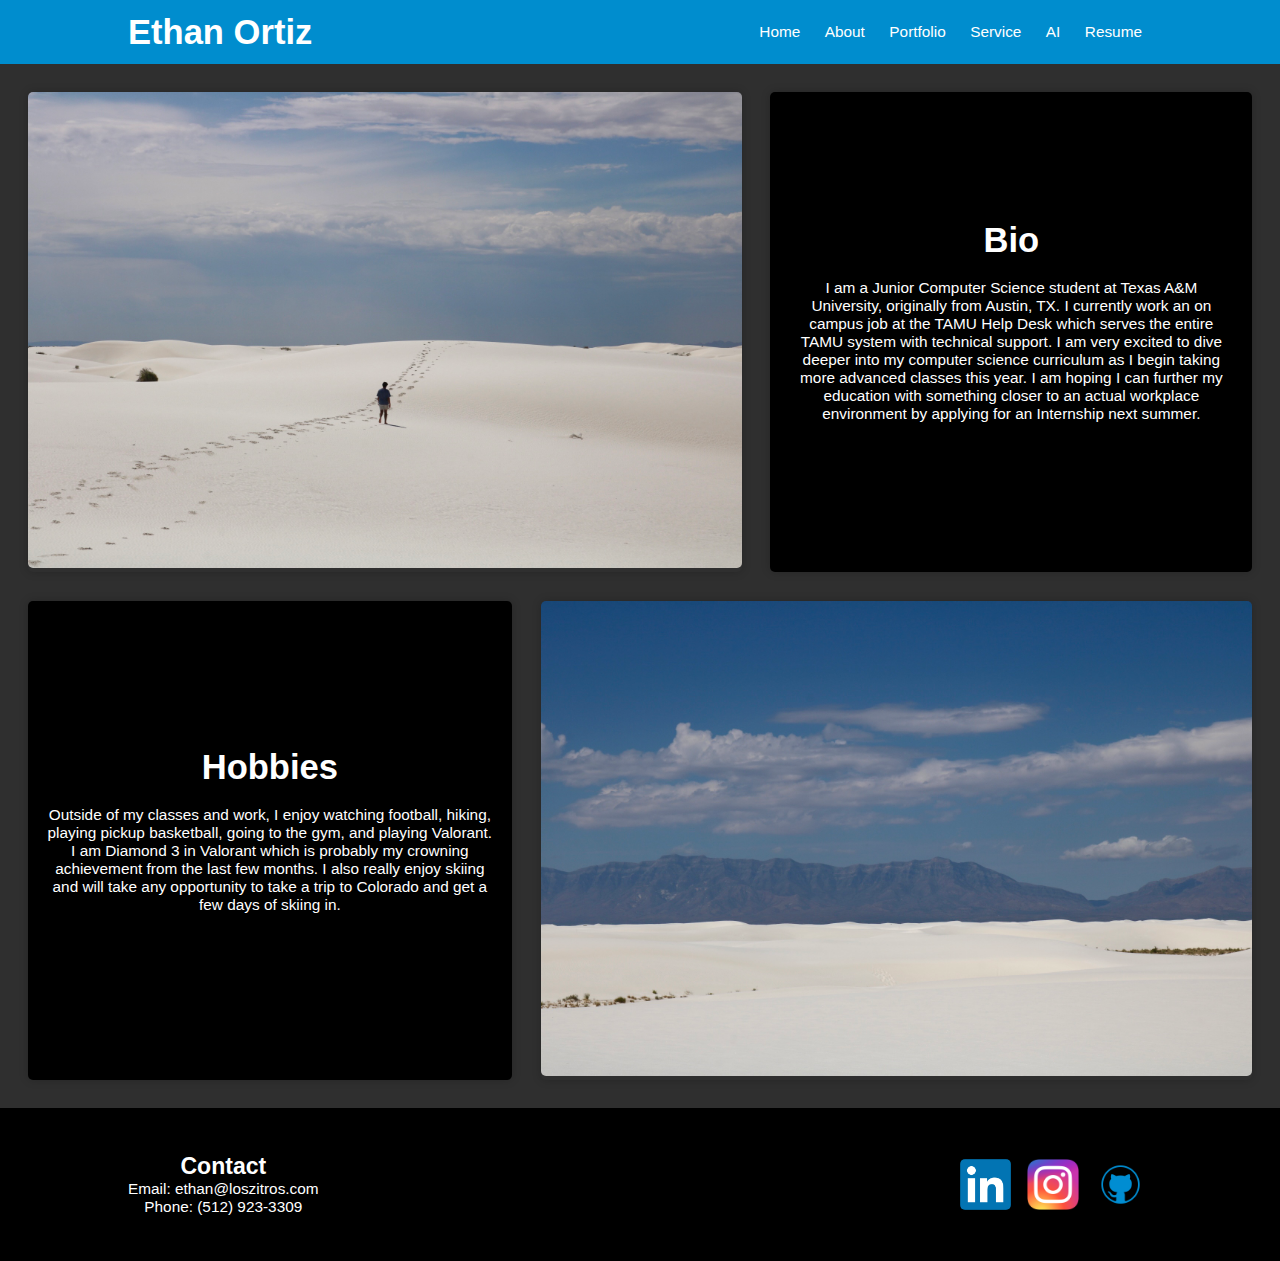
<file: index.html>
<!DOCTYPE html>
<html>
<head>
<title>Ethan Ortiz</title>
<link rel="stylesheet" type="text/css" href="style.css"></link>
</head>

<div class ="bg-blue bar text-white fixed_top" style = "height: 5vw">
    <h1>Ethan Ortiz</h1>
    <ul>
        <li class = "bar_item_li">
            <p><a class = "bar_item text-white" href="index.html">Home</a></p>
        </li >
        <li class = "bar_item_li">
            <p><a class = "bar_item text-white" href="about.html">About</a></p>
        </li >
        <li class = "bar_item_li">
            <p><a class = "bar_item text-white" href="portfolio.html">Portfolio</a></p>
        </li>
        <li class = "bar_item_li">
            <p><a class = "bar_item text-white" href="service.html">Service</a></p>
        </li>
        <li class = "bar_item_li">
            <p><a class = "bar_item text-white" href="ai.html">AI</a></p>
        </li>
        <li class = "bar_item_li">
            <p><a class = "bar_item text-white" href="ethan-ortiz-resume.pdf">Resume</a></p>
        </li>
    </ul>
</div>

<body class = "bg-grey text-white center">
    <table style = "padding: 2%;">
        <tr>
            <td style="width: 60vw;">
                <img src="pictures/dune_4.JPG" alt="Portrait" width="100%" height="auto">
            </td>
            <td style="width: 2%;" class = "no_box-shadow">

            </td>
            <td class="bg-black text-white" style="width: 40vw;">
                <h1>
                    Bio
                </h1>
                <p style = "padding: 4%;">
                    I am a Junior Computer Science student at Texas A&M University, originally from Austin, TX. I currently work an on campus job at the TAMU Help Desk which serves the entire TAMU system with technical support. I am very excited to dive deeper into my computer science curriculum as I begin taking more advanced classes this year. I am hoping I can further my education with something closer to an actual workplace environment by applying for an Internship next summer.
                </p>
            </td>
        </tr>
    </table>
    <table style = "padding: 2%; padding-top: 0;">
        <tr style="margin-top: 3%;">
            <td class="bg-black text-white" style="width: 40vw;">
                <h1>
                    Hobbies
                </h1>
                <p style ="padding: 4%;">
                    Outside of my classes and work, I enjoy watching football, hiking, playing pickup basketball, going to the gym, and playing Valorant. I am Diamond 3 in Valorant which is probably my crowning achievement from the last few months. I also really enjoy skiing and will take any opportunity to take a trip to Colorado and get a few days of skiing in.
                </p>
            </td>
            <td style="width: 2%;" class = "no_box-shadow">

            </td>
            <td style="width: 60vw;">
                <img src="pictures/dune_landscape.JPG" alt="Portrait" width="100%" height="auto">
            </td>
        </tr>
    </table>
</body>

<div class ="bg-black bar center" style = "height: 12vw; ">
    <div> 
        <h4>Contact</h4>
        <p>Email: <a class="bar_item text-white" onclick="copyEmailToClipboard()">ethan@loszitros.com</a></p>
        <p>Phone: <a class="bar_item text-white" onclick="copyPhoneToClipboard()">(512) 923-3309</a></p>
    </div>
    <div> 
        <p>
            <a href="https://www.linkedin.com/in/ethan-ortiz-0b3aa5249" title="ethan-ortiz-0b3aa5249">
            <img src="pictures/linkedin_logo.png" alt="LinkedIn Logo" class = "logo"></a>
            <a href="https://www.instagram.com/e.as.in.edward/" title="e.as.in.edward">
            <img src="pictures/instagram_logo.png" alt="Instagram Logo" class = "logo"></a>
            <a href="https://github.com/ethanortiz25?tab=repositories" title="ethanortiz25">
            <img src="pictures/github_logo.png" alt="Github Logo" class = "logo"></a>
        </p>
    </div>
</div>

<script>
    function copyEmailToClipboard() {
        const emailText = "ethan@loszitros.com";
        const tempElement = document.createElement('textarea');
        tempElement.value = emailText;
        document.body.appendChild(tempElement);
        tempElement.select();
        document.execCommand('copy');
        document.body.removeChild(tempElement);
        
        showToast("Copied to clipboard!");
    }
    function copyPhoneToClipboard() {
        const emailText = "5129233309";
        const tempElement = document.createElement('textarea');
        tempElement.value = emailText;
        document.body.appendChild(tempElement);
        tempElement.select();
        document.execCommand('copy');
        document.body.removeChild(tempElement);
        
        showToast("Copied to clipboard!");
    }

    function showToast(message) {
        const toastElement = document.createElement("div");
        toastElement.innerText = message;
        toastElement.style.backgroundColor = "#252525";
        toastElement.style.color = "#fff";
        toastElement.style.padding = "10px";
        toastElement.style.position = "fixed";
        toastElement.style.bottom = "30px";
        toastElement.style.left = "50%";
        toastElement.style.transform = "translateX(-50%)";
        toastElement.style.borderRadius = "5px";
        toastElement.style.zIndex = "999";
        toastElement.style.fontFamily = "Verdana";
        document.body.appendChild(toastElement);

        setTimeout(function () {
            document.body.removeChild(toastElement);
        }, 3000); 
    }
</script>
</html>
</file>
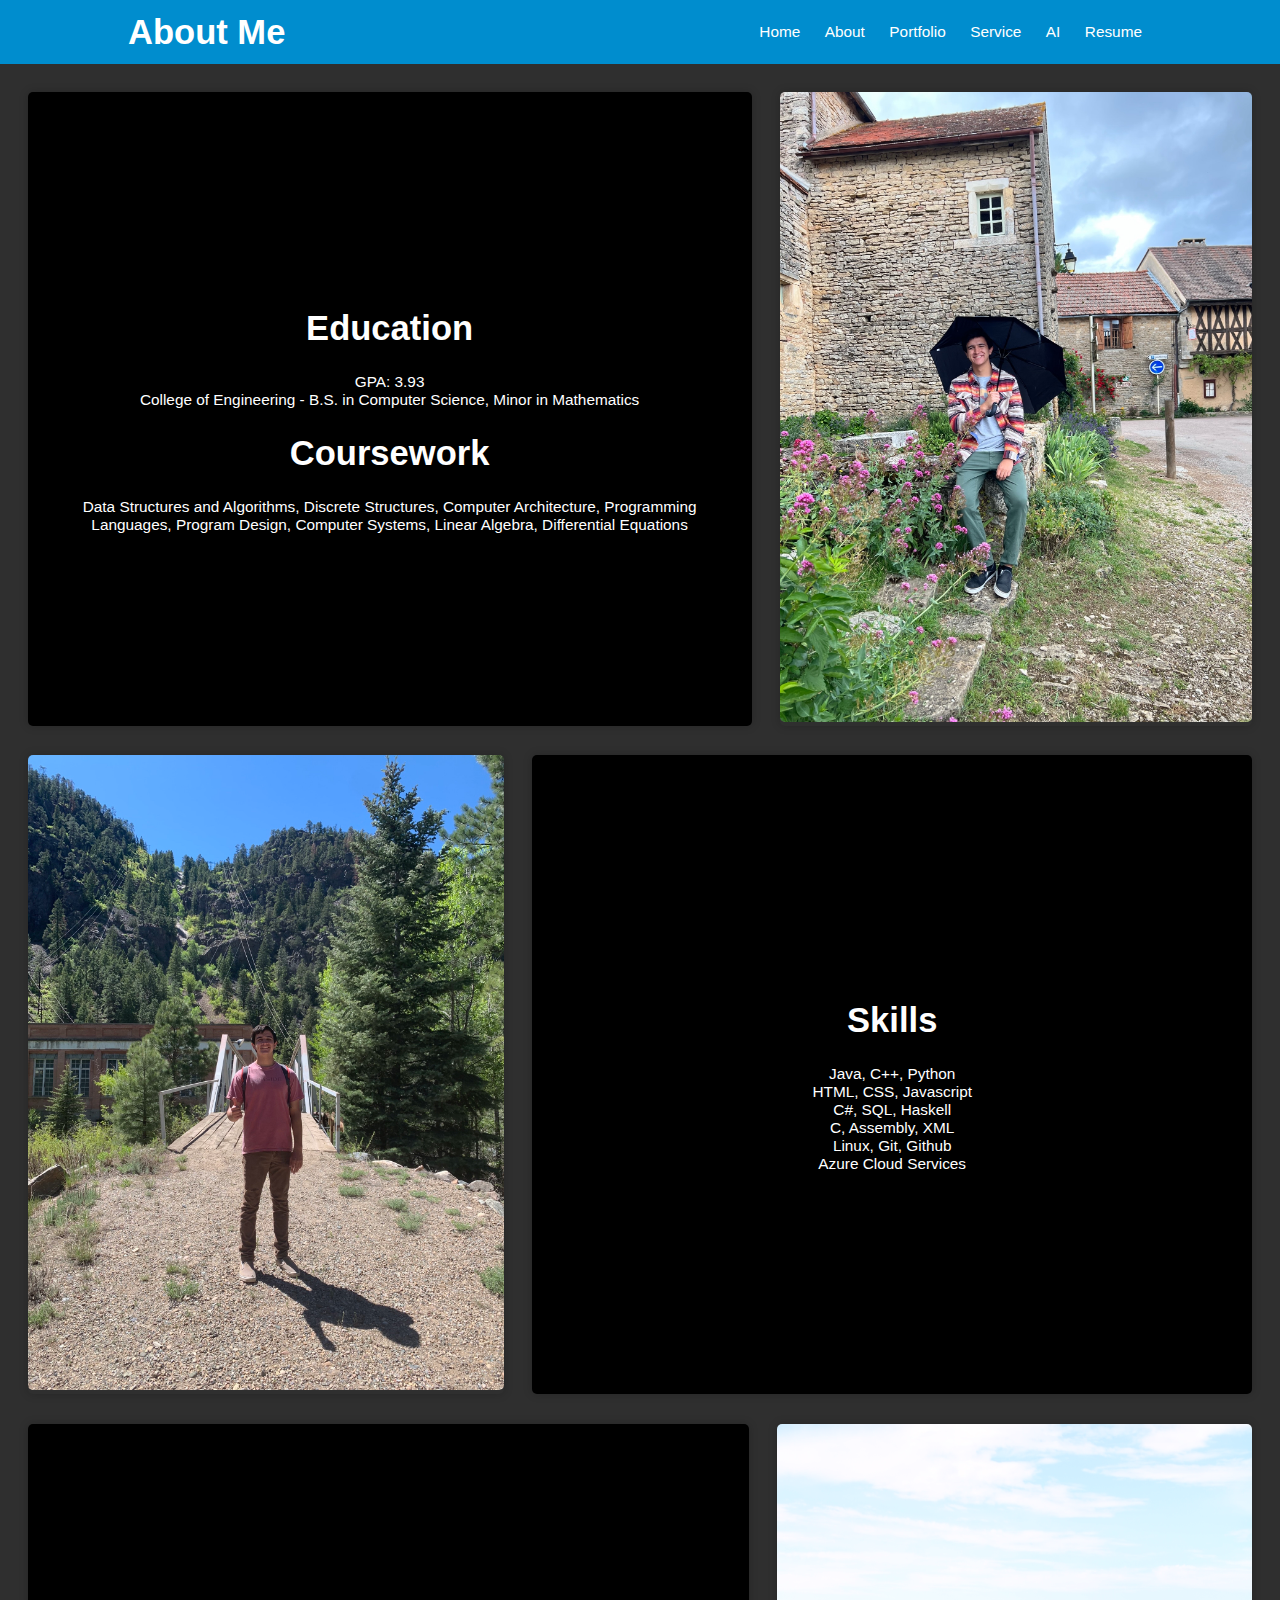
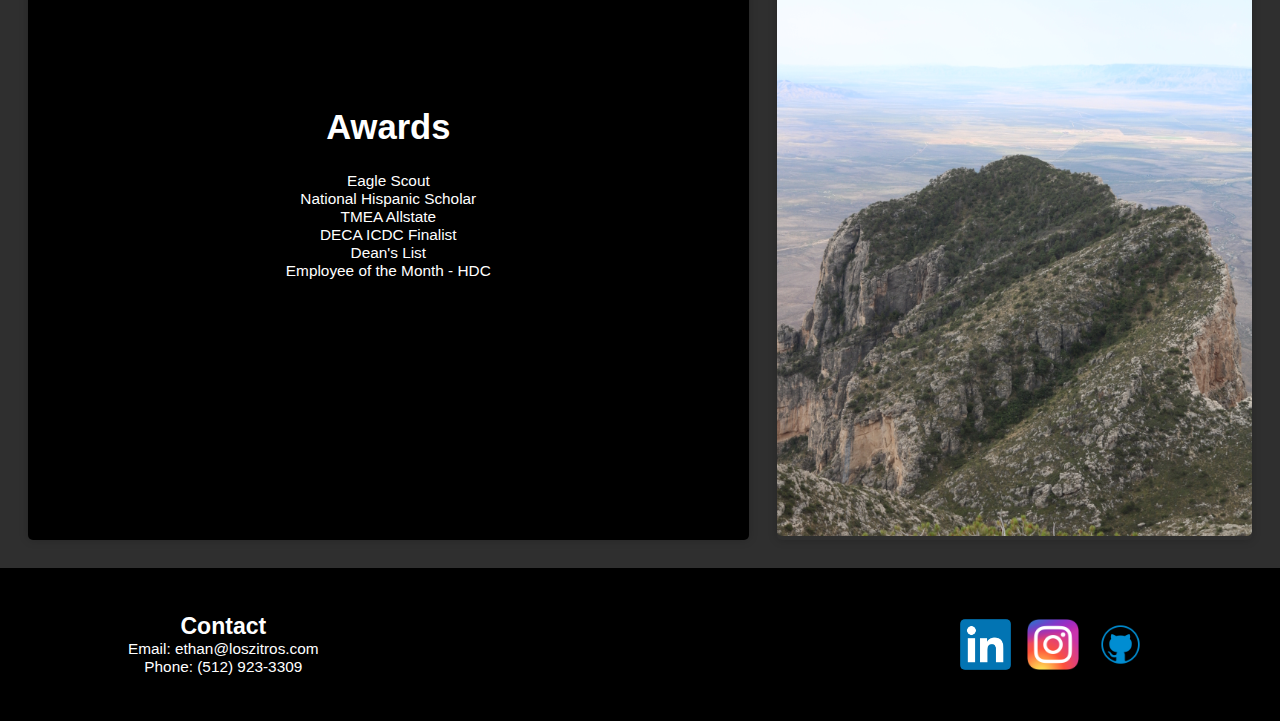
<file: about.html>
<!DOCTYPE html>
<html>
<head>
<title>Ethan Ortiz</title>
<link rel="stylesheet" type="text/css" href="style.css"></link>
</head>

<div class ="bg-blue bar text-white fixed_top" style = "height: 5vw">
    <h1>About Me</h1>
    <ul>
        <li class = "bar_item_li">
            <p><a class = "bar_item text-white" href="index.html">Home</a></p>
        </li >
        <li class = "bar_item_li">
            <p><a class = "bar_item text-white" href="about.html">About</a></p>
        </li >
        <li class = "bar_item_li">
            <p><a class = "bar_item text-white" href="portfolio.html">Portfolio</a></p>
        </li>
        <li class = "bar_item_li">
            <p><a class = "bar_item text-white" href="service.html">Service</a></p>
        </li>
        <li class = "bar_item_li">
            <p><a class = "bar_item text-white" href="ai.html">AI</a></p>
        </li>
        <li class = "bar_item_li">
            <p><a class = "bar_item text-white" href="ethan-ortiz-resume.pdf">Resume</a></p>
        </li>
    </ul>
</div>

<body class = "bg-grey text-white center">
    
    <table style = "padding: 2%;">
        <tr style="margin-top: 3%;">
            <td class="bg-black text-white" style="padding: 4%; width: 60vw;">
                
                <h1 style = "padding: 4%;">
                    Education
                </h1>
                <p>
                    GPA: 3.93
                </p>
                <p >
                    College of Engineering - B.S.  in  Computer Science, Minor in Mathematics 
                </p>
                <h1 style = "padding: 4%;">Coursework</h1>
                <p>
                    Data Structures and Algorithms, Discrete Structures, Computer Architecture, Programming Languages, Program Design, Computer Systems, Linear Algebra, Differential Equations
                </p>
            </td>
            <td style="width: 2%;" class = "no_box-shadow">

            </td>
            <td style="width: 40vw;">
                <img src="pictures/ethan-france.png" alt="Portrait" width="100%" height="auto">
            </td>
        </tr>
    </table>
    <table style = "padding: 2%; ; padding-top: 0;">
        <tr>
            <td style="width: 40vw;">
                <img src="pictures/ethan-hiking.png" alt="Portrait" width="100%" height="auto">
            </td>
            <td style="width: 2%;" class = "no_box-shadow">

            </td>
            <td class="bg-black text-white" style = "padding: 4%; width: 60vw;">
                
                <h1 style = "padding: 4%;">Skills</h1>
                <ul>
                    <li class = "text-white">
                        <p>Java, C++, Python</p>
                    </li>
                    <li>
                        <p>HTML, CSS, Javascript</p>
                    </li>
                    <li>
                        <p>C#, SQL, Haskell</p>
                    </li>
                    <li>
                        <p>C, Assembly, XML</p>
                    </li>
                    <li>
                        <p>Linux, Git, Github</p>
                    </li>
                    <li>
                        <p>Azure Cloud Services</p>
                    </li>
                    <p></p>
                </ul>
            </td>
        </tr>
    </table>
    <table style = "padding: 2%; padding-top: 0;">
        <tr style="margin-top: 3%;">
            <td class="bg-black text-white" style="padding: 4%; width: 60vw;">
                
                <h1 style = "padding: 4%;">Awards</h1>
                <ul>
                    <li><p>
                        Eagle Scout
                    </p></li>
                    <li><p>
                        National Hispanic Scholar
                    </p></li>
                    <li><p>
                        TMEA Allstate
                    </p></li>
                    <li><p>
                        DECA ICDC Finalist
                    </p></li>
                    <li><p>
                        Dean&#x27s List
                    </p></li>
                    <li><p>
                        Employee of the Month - HDC
                    </p></li>
                </ul>
            </td>
            <td style="width: 2%;" class = "no_box-shadow">

            </td>
            <td style="width: 40vw;">
                <img src="pictures/mountain.JPG" alt="Portrait" width="100%" height="auto">
            </td>
        </tr>
    </table>
</body>

<div class ="bg-black bar center" style = "height: 12vw; ">
    <div> 
        <h4>Contact</h4>
        <p>Email: <a class="bar_item text-white" onclick="copyEmailToClipboard()">ethan@loszitros.com</a></p>
        <p>Phone: <a class="bar_item text-white" onclick="copyPhoneToClipboard()">(512) 923-3309</a></p>
    </div>
    <div> 
        <p>
            <a href="https://www.linkedin.com/in/ethan-ortiz-0b3aa5249" title="ethan-ortiz-0b3aa5249">
            <img src="pictures/linkedin_logo.png" alt="LinkedIn Logo" class = "logo"></a>
            <a href="https://www.instagram.com/e.as.in.edward/" title="e.as.in.edward">
            <img src="pictures/instagram_logo.png" alt="Instagram Logo" class = "logo"></a>
            <a href="https://github.com/ethanortiz25?tab=repositories" title="ethanortiz25">
            <img src="pictures/github_logo.png" alt="Github Logo" class = "logo"></a>
        </p>
    </div>
</div>

<script>
    function copyEmailToClipboard() {
        const emailText = "ethan@loszitros.com";
        const tempElement = document.createElement('textarea');
        tempElement.value = emailText;
        document.body.appendChild(tempElement);
        tempElement.select();
        document.execCommand('copy');
        document.body.removeChild(tempElement);
        
        showToast("Copied to clipboard!");
    }
    function copyPhoneToClipboard() {
        const emailText = "5129233309";
        const tempElement = document.createElement('textarea');
        tempElement.value = emailText;
        document.body.appendChild(tempElement);
        tempElement.select();
        document.execCommand('copy');
        document.body.removeChild(tempElement);
        
        showToast("Copied to clipboard!");
    }

    function showToast(message) {
        const toastElement = document.createElement("div");
        toastElement.innerText = message;
        toastElement.style.backgroundColor = "#252525";
        toastElement.style.color = "#fff";
        toastElement.style.padding = "10px";
        toastElement.style.position = "fixed";
        toastElement.style.bottom = "30px";
        toastElement.style.left = "50%";
        toastElement.style.transform = "translateX(-50%)";
        toastElement.style.borderRadius = "5px";
        toastElement.style.zIndex = "999";
        toastElement.style.fontFamily = "Verdana";
        document.body.appendChild(toastElement);

        setTimeout(function () {
            document.body.removeChild(toastElement);
        }, 3000); 
    }
</script>
</html>
</file>
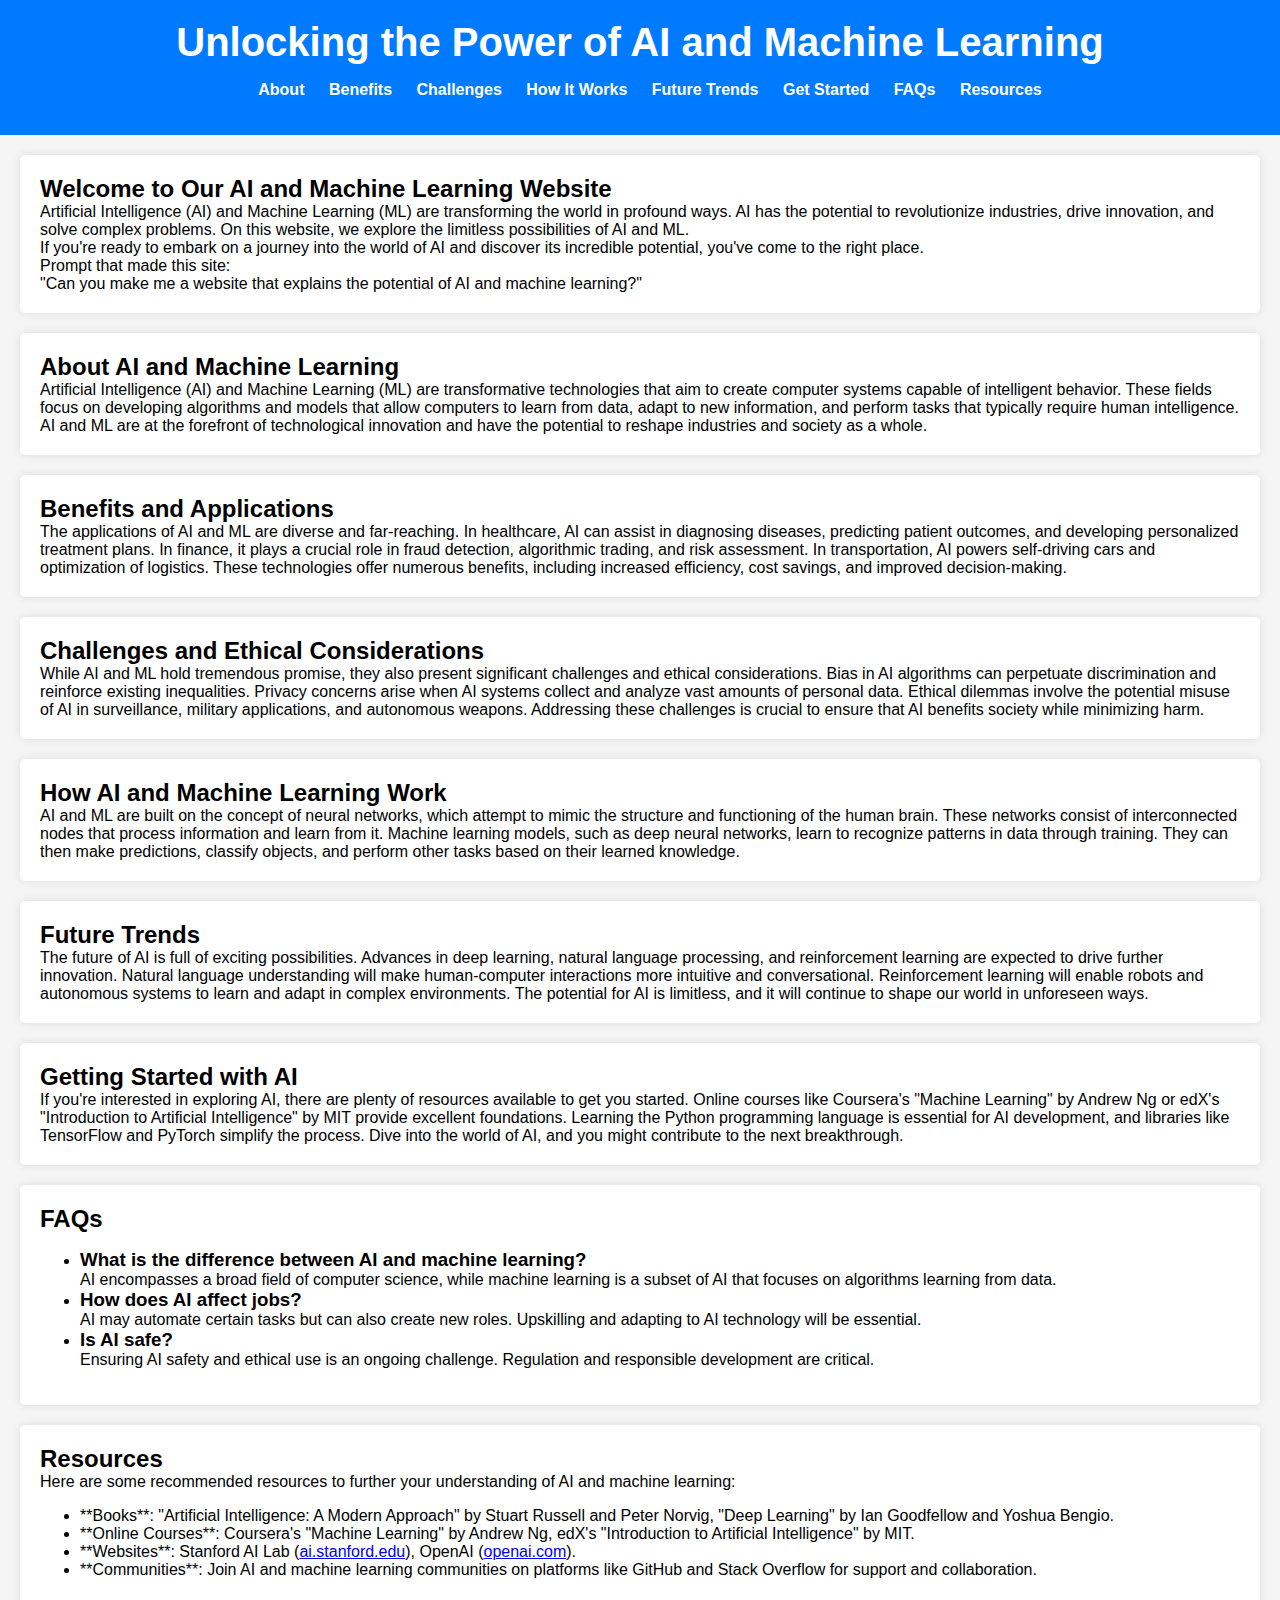
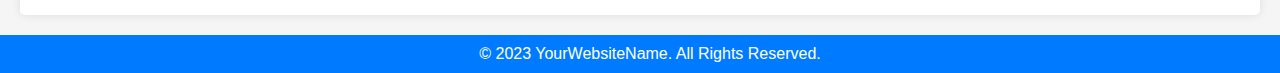
<file: ai.html>
<!DOCTYPE html>
<html lang="en">
<head>
    <meta charset="UTF-8">
    <meta name="viewport" content="width=device-width, initial-scale=1.0">
    <title>Unlocking the Power of AI and Machine Learning</title>
    <link rel="stylesheet" href="ai_style.css">
</head>
<body>
    <header>
        <h1>Unlocking the Power of AI and Machine Learning</h1>
        <nav>
            <ul>
                <li><a href="#about">About</a></li>
                <li><a href="#benefits">Benefits</a></li>
                <li><a href="#challenges">Challenges</a></li>
                <li><a href="#how-it-works">How It Works</a></li>
                <li><a href="#future-trends">Future Trends</a></li>
                <li><a href="#get-started">Get Started</a></li>
                <li><a href="#faqs">FAQs</a></li>
                <li><a href="#resources">Resources</a></li>
            </ul>
        </nav>
    </header>

    <section id="intro">
        <h2>Welcome to Our AI and Machine Learning Website</h2>
        <p>Artificial Intelligence (AI) and Machine Learning (ML) are transforming the world in profound ways. AI has the potential to revolutionize industries, drive innovation, and solve complex problems. On this website, we explore the limitless possibilities of AI and ML.</p>
        <p>If you're ready to embark on a journey into the world of AI and discover its incredible potential, you've come to the right place.</p>
        
        <div id="prompt">
            <p>Prompt that made this site:</p>
            <p>"Can you make me a website that explains the potential of AI and machine learning?"</p>
        </div>
    </section>

    <section id="about">
        <h2>About AI and Machine Learning</h2>
        <p>Artificial Intelligence (AI) and Machine Learning (ML) are transformative technologies that aim to create computer systems capable of intelligent behavior. These fields focus on developing algorithms and models that allow computers to learn from data, adapt to new information, and perform tasks that typically require human intelligence. AI and ML are at the forefront of technological innovation and have the potential to reshape industries and society as a whole.</p>
    </section>

    <section id="benefits">
        <h2>Benefits and Applications</h2>
        <p>The applications of AI and ML are diverse and far-reaching. In healthcare, AI can assist in diagnosing diseases, predicting patient outcomes, and developing personalized treatment plans. In finance, it plays a crucial role in fraud detection, algorithmic trading, and risk assessment. In transportation, AI powers self-driving cars and optimization of logistics. These technologies offer numerous benefits, including increased efficiency, cost savings, and improved decision-making.</p>
    </section>

    <section id="challenges">
        <h2>Challenges and Ethical Considerations</h2>
        <p>While AI and ML hold tremendous promise, they also present significant challenges and ethical considerations. Bias in AI algorithms can perpetuate discrimination and reinforce existing inequalities. Privacy concerns arise when AI systems collect and analyze vast amounts of personal data. Ethical dilemmas involve the potential misuse of AI in surveillance, military applications, and autonomous weapons. Addressing these challenges is crucial to ensure that AI benefits society while minimizing harm.</p>
    </section>

    <section id="how-it-works">
        <h2>How AI and Machine Learning Work</h2>
        <p>AI and ML are built on the concept of neural networks, which attempt to mimic the structure and functioning of the human brain. These networks consist of interconnected nodes that process information and learn from it. Machine learning models, such as deep neural networks, learn to recognize patterns in data through training. They can then make predictions, classify objects, and perform other tasks based on their learned knowledge.</p>
    </section>

    <section id="future-trends">
        <h2>Future Trends</h2>
        <p>The future of AI is full of exciting possibilities. Advances in deep learning, natural language processing, and reinforcement learning are expected to drive further innovation. Natural language understanding will make human-computer interactions more intuitive and conversational. Reinforcement learning will enable robots and autonomous systems to learn and adapt in complex environments. The potential for AI is limitless, and it will continue to shape our world in unforeseen ways.</p>
    </section>

    <section id="get-started">
        <h2>Getting Started with AI</h2>
        <p>If you're interested in exploring AI, there are plenty of resources available to get you started. Online courses like Coursera's "Machine Learning" by Andrew Ng or edX's "Introduction to Artificial Intelligence" by MIT provide excellent foundations. Learning the Python programming language is essential for AI development, and libraries like TensorFlow and PyTorch simplify the process. Dive into the world of AI, and you might contribute to the next breakthrough.</p>
    </section>

    <section id="faqs">
        <h2>FAQs</h2>
        <ul>
            <li>
                <h3>What is the difference between AI and machine learning?</h3>
                <p>AI encompasses a broad field of computer science, while machine learning is a subset of AI that focuses on algorithms learning from data.</p>
            </li>
            <li>
                <h3>How does AI affect jobs?</h3>
                <p>AI may automate certain tasks but can also create new roles. Upskilling and adapting to AI technology will be essential.</p>
            </li>
            <li>
                <h3>Is AI safe?</h3>
                <p>Ensuring AI safety and ethical use is an ongoing challenge. Regulation and responsible development are critical.</p>
            </li>
        </ul>
    </section>

    <section id="resources">
        <h2>Resources</h2>
        <p>Here are some recommended resources to further your understanding of AI and machine learning:</p>
        <ul>
            <li>**Books**: "Artificial Intelligence: A Modern Approach" by Stuart Russell and Peter Norvig, "Deep Learning" by Ian Goodfellow and Yoshua Bengio.</li>
            <li>**Online Courses**: Coursera's "Machine Learning" by Andrew Ng, edX's "Introduction to Artificial Intelligence" by MIT.</li>
            <li>**Websites**: Stanford AI Lab (<a href="http://ai.stanford.edu">ai.stanford.edu</a>), OpenAI (<a href="http://openai.com">openai.com</a>).</li>
            <li>**Communities**: Join AI and machine learning communities on platforms like GitHub and Stack Overflow for support and collaboration.</li>
        </ul>
    </section>

    <footer>
        <p>&copy; 2023 YourWebsiteName. All Rights Reserved.</p>
    </footer>
</body>
</html>
</file>
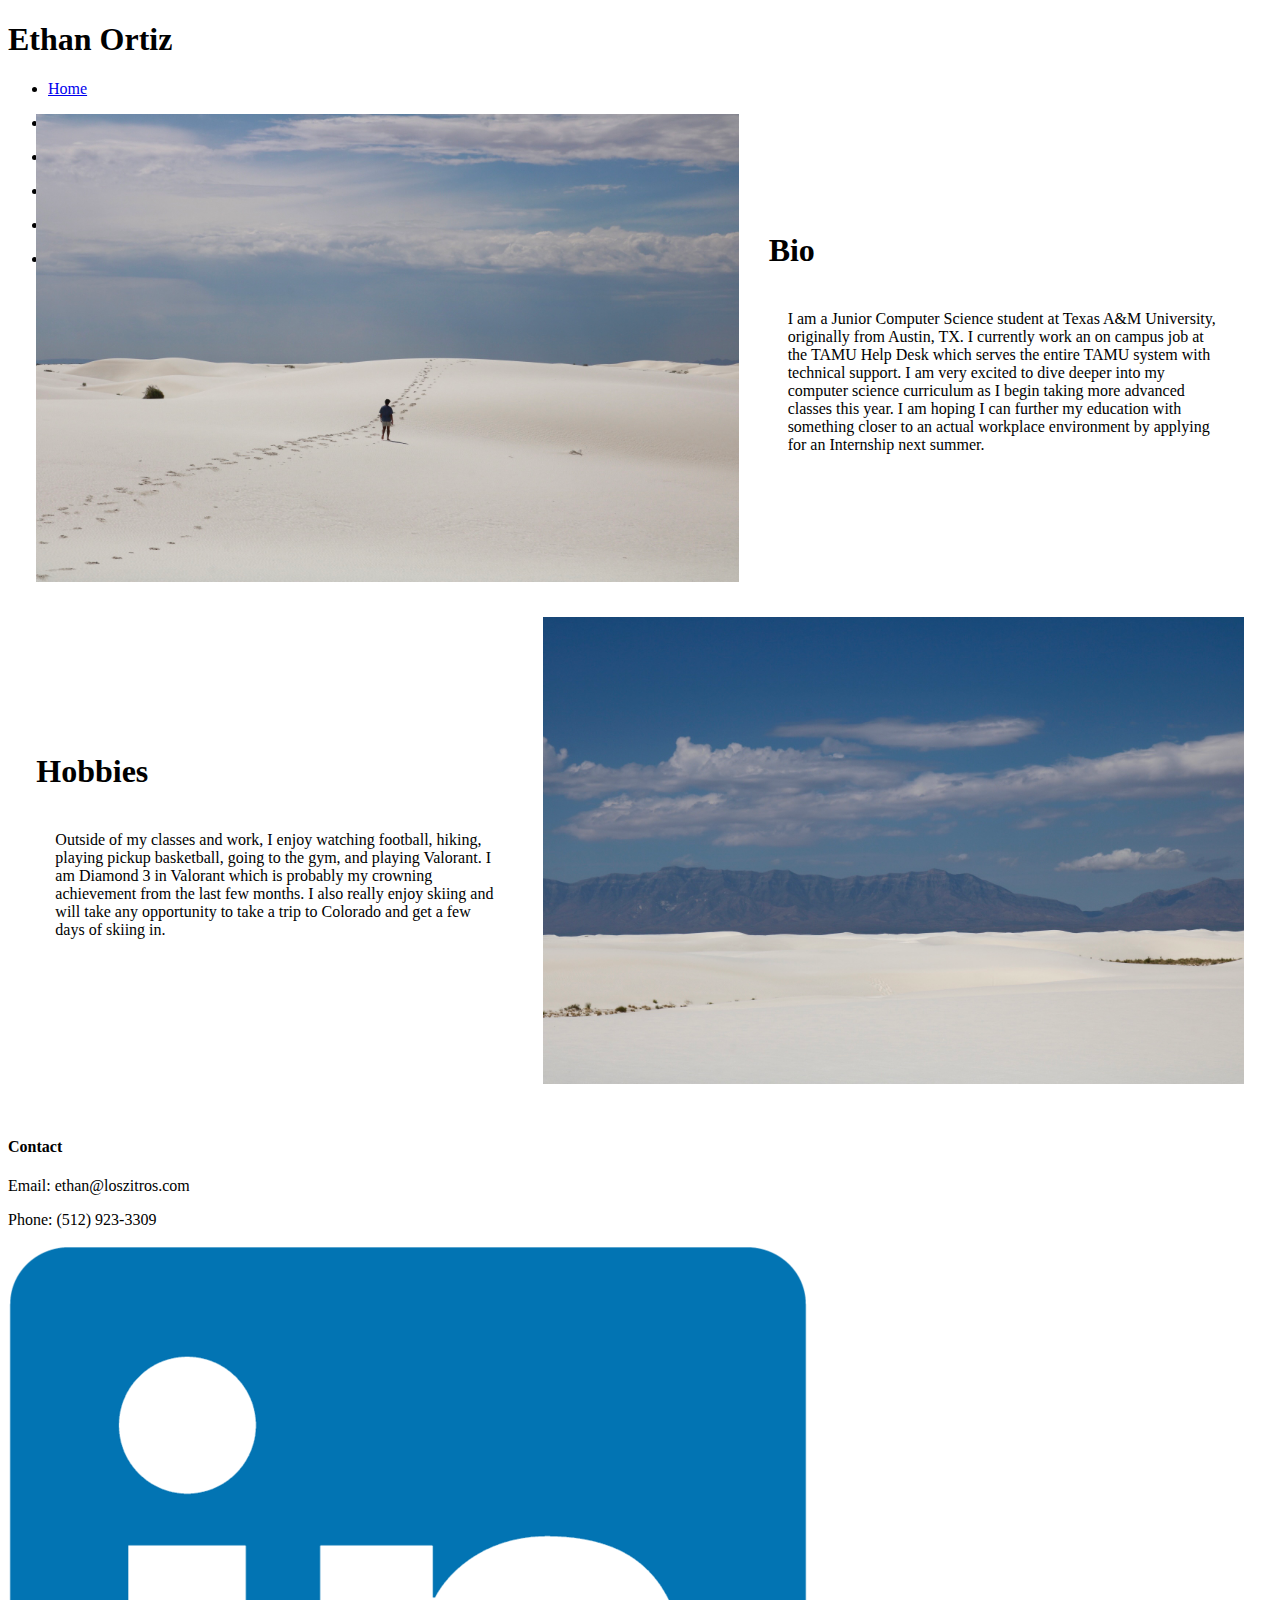
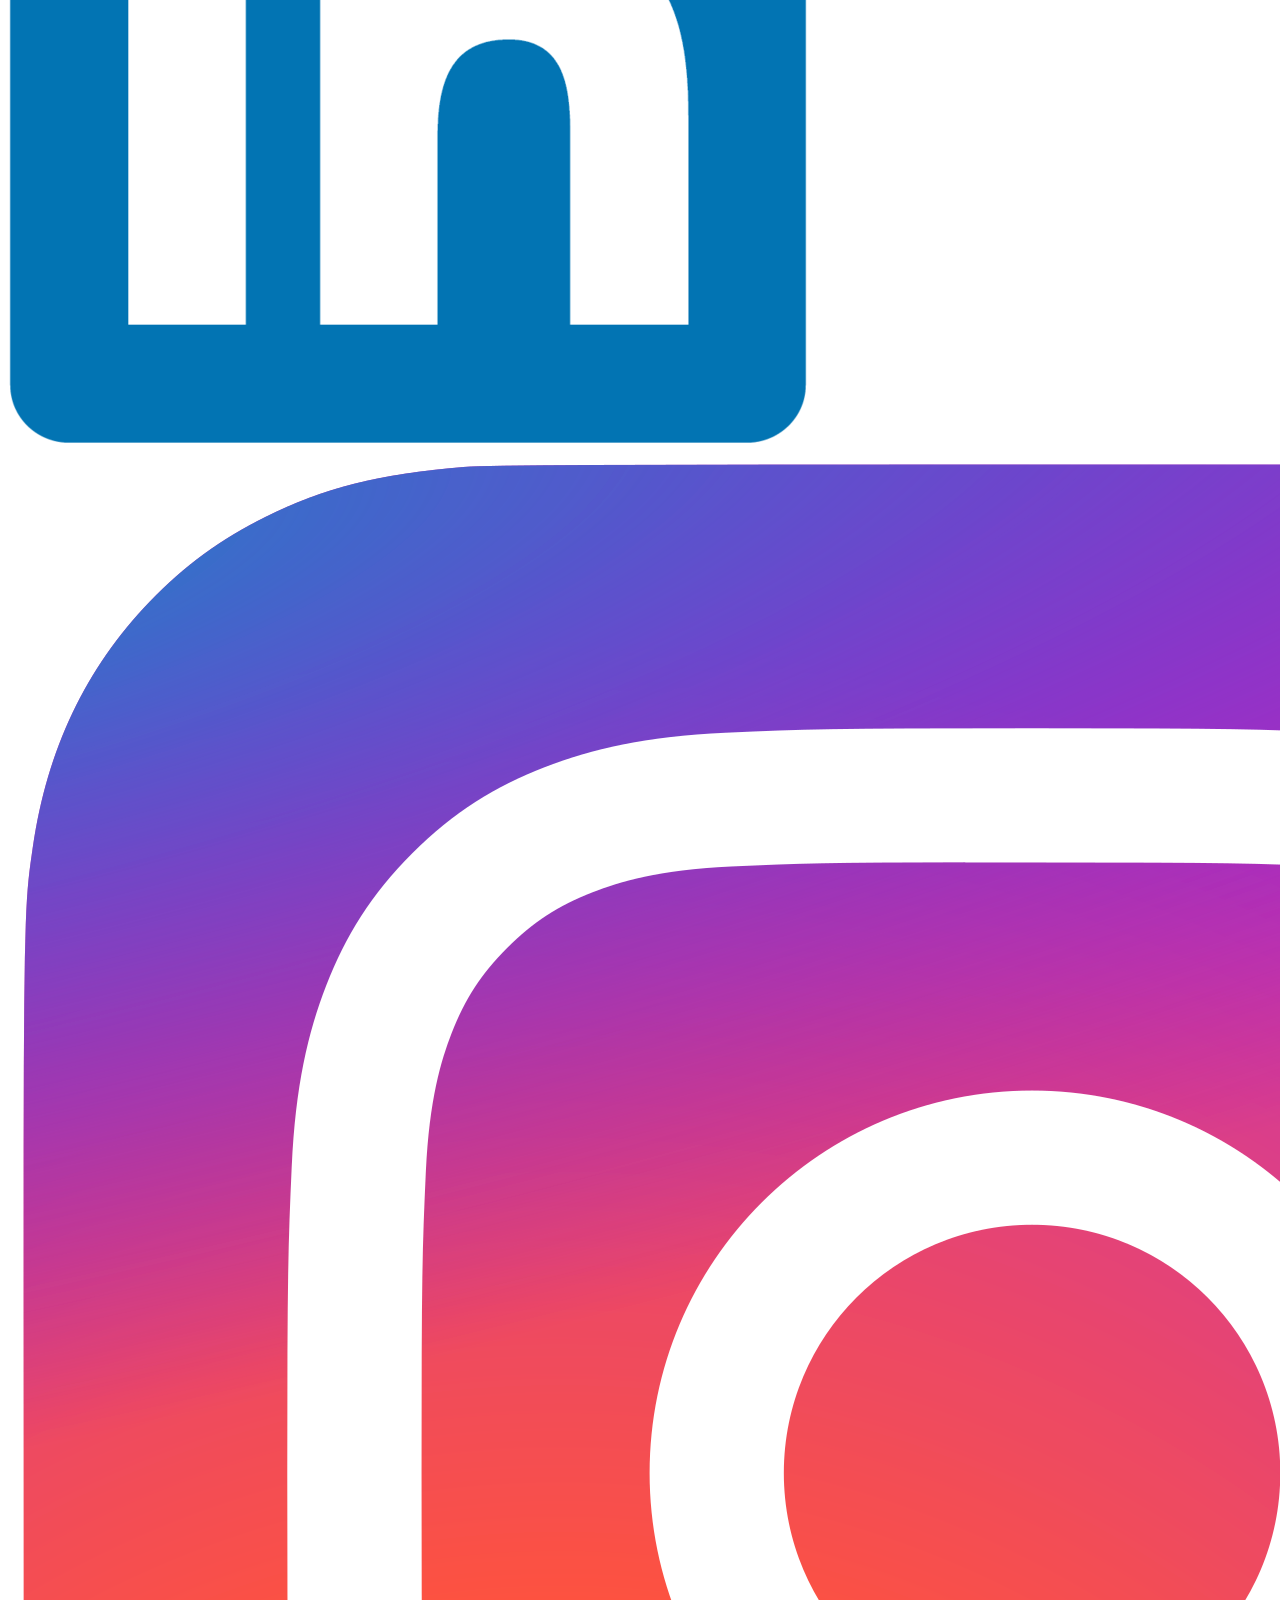
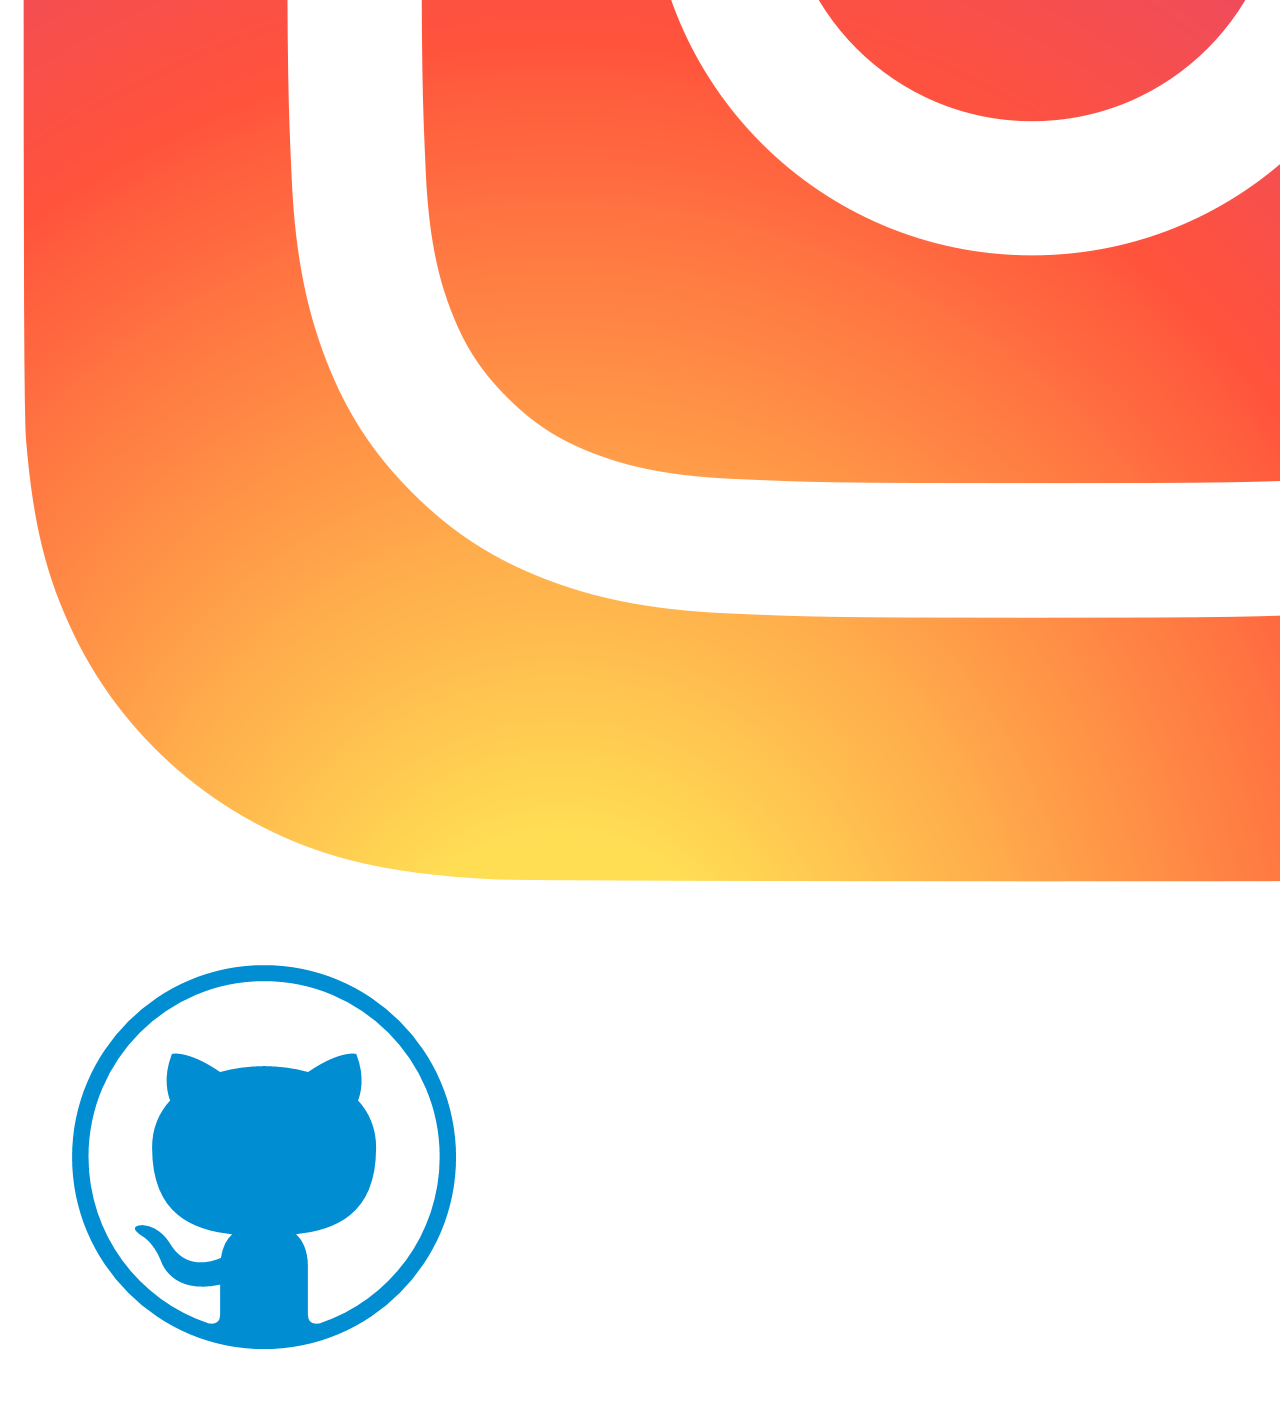
<file: index_nocss.html>
<!DOCTYPE html>
<html>
<head>
<title>Ethan Ortiz</title>
</head>

<div class ="bg-blue bar text-white fixed_top" style = "height: 5vw">
    <h1>Ethan Ortiz</h1>
    <ul>
        <li class = "bar_item_li">
            <p><a class = "bar_item text-white" href="index.html">Home</a></p>
        </li >
        <li class = "bar_item_li">
            <p><a class = "bar_item text-white" href="about.html">About</a></p>
        </li >
        <li class = "bar_item_li">
            <p><a class = "bar_item text-white" href="portfolio.html">Portfolio</a></p>
        </li>
        <li class = "bar_item_li">
            <p><a class = "bar_item text-white" href="service.html">Service</a></p>
        </li>
        <li class = "bar_item_li">
            <p><a class = "bar_item text-white" href="ai.html">AI</a></p>
        </li>
        <li class = "bar_item_li">
            <p><a class = "bar_item text-white" href="ethan-ortiz-resume.pdf">Resume</a></p>
        </li>
    </ul>
</div>

<body class = "bg-grey text-white center">
    <table style = "padding: 2%;">
        <tr>
            <td style="width: 60vw;">
                <img src="pictures/dune_4.JPG" alt="Portrait" width="100%" height="auto">
            </td>
            <td style="width: 2%;" class = "no_box-shadow">

            </td>
            <td class="bg-black text-white" style="width: 40vw;">
                <h1>
                    Bio
                </h1>
                <p style = "padding: 4%;">
                    I am a Junior Computer Science student at Texas A&M University, originally from Austin, TX. I currently work an on campus job at the TAMU Help Desk which serves the entire TAMU system with technical support. I am very excited to dive deeper into my computer science curriculum as I begin taking more advanced classes this year. I am hoping I can further my education with something closer to an actual workplace environment by applying for an Internship next summer.
                </p>
            </td>
        </tr>
    </table>
    <table style = "padding: 2%; padding-top: 0;">
        <tr style="margin-top: 3%;">
            <td class="bg-black text-white" style="width: 40vw;">
                <h1>
                    Hobbies
                </h1>
                <p style ="padding: 4%;">
                    Outside of my classes and work, I enjoy watching football, hiking, playing pickup basketball, going to the gym, and playing Valorant. I am Diamond 3 in Valorant which is probably my crowning achievement from the last few months. I also really enjoy skiing and will take any opportunity to take a trip to Colorado and get a few days of skiing in.
                </p>
            </td>
            <td style="width: 2%;" class = "no_box-shadow">

            </td>
            <td style="width: 60vw;">
                <img src="pictures/dune_landscape.JPG" alt="Portrait" width="100%" height="auto">
            </td>
        </tr>
    </table>
</body>

<div class ="bg-black bar center" style = "height: 12vw; ">
    <div> 
        <h4>Contact</h4>
        <p>Email: <a class="bar_item text-white" onclick="copyEmailToClipboard()">ethan@loszitros.com</a></p>
        <p>Phone: <a class="bar_item text-white" onclick="copyPhoneToClipboard()">(512) 923-3309</a></p>
    </div>
    <div> 
        <p>
            <a href="https://www.linkedin.com/in/ethan-ortiz-0b3aa5249" title="ethan-ortiz-0b3aa5249">
            <img src="pictures/linkedin_logo.png" alt="LinkedIn Logo" class = "logo"></a>
            <a href="https://www.instagram.com/e.as.in.edward/" title="e.as.in.edward">
            <img src="pictures/instagram_logo.png" alt="Instagram Logo" class = "logo"></a>
            <a href="https://github.com/ethanortiz25?tab=repositories" title="ethanortiz25">
            <img src="pictures/github_logo.png" alt="Github Logo" class = "logo"></a>
        </p>
    </div>
</div>

<script>
    function copyEmailToClipboard() {
        const emailText = "ethan@loszitros.com";
        const tempElement = document.createElement('textarea');
        tempElement.value = emailText;
        document.body.appendChild(tempElement);
        tempElement.select();
        document.execCommand('copy');
        document.body.removeChild(tempElement);
        
        showToast("Copied to clipboard!");
    }
    function copyPhoneToClipboard() {
        const emailText = "5129233309";
        const tempElement = document.createElement('textarea');
        tempElement.value = emailText;
        document.body.appendChild(tempElement);
        tempElement.select();
        document.execCommand('copy');
        document.body.removeChild(tempElement);
        
        showToast("Copied to clipboard!");
    }

    function showToast(message) {
        const toastElement = document.createElement("div");
        toastElement.innerText = message;
        toastElement.style.backgroundColor = "#252525";
        toastElement.style.color = "#fff";
        toastElement.style.padding = "10px";
        toastElement.style.position = "fixed";
        toastElement.style.bottom = "30px";
        toastElement.style.left = "50%";
        toastElement.style.transform = "translateX(-50%)";
        toastElement.style.borderRadius = "5px";
        toastElement.style.zIndex = "999";
        toastElement.style.fontFamily = "Verdana";
        document.body.appendChild(toastElement);

        setTimeout(function () {
            document.body.removeChild(toastElement);
        }, 3000); 
    }
</script>
</html>
</file>
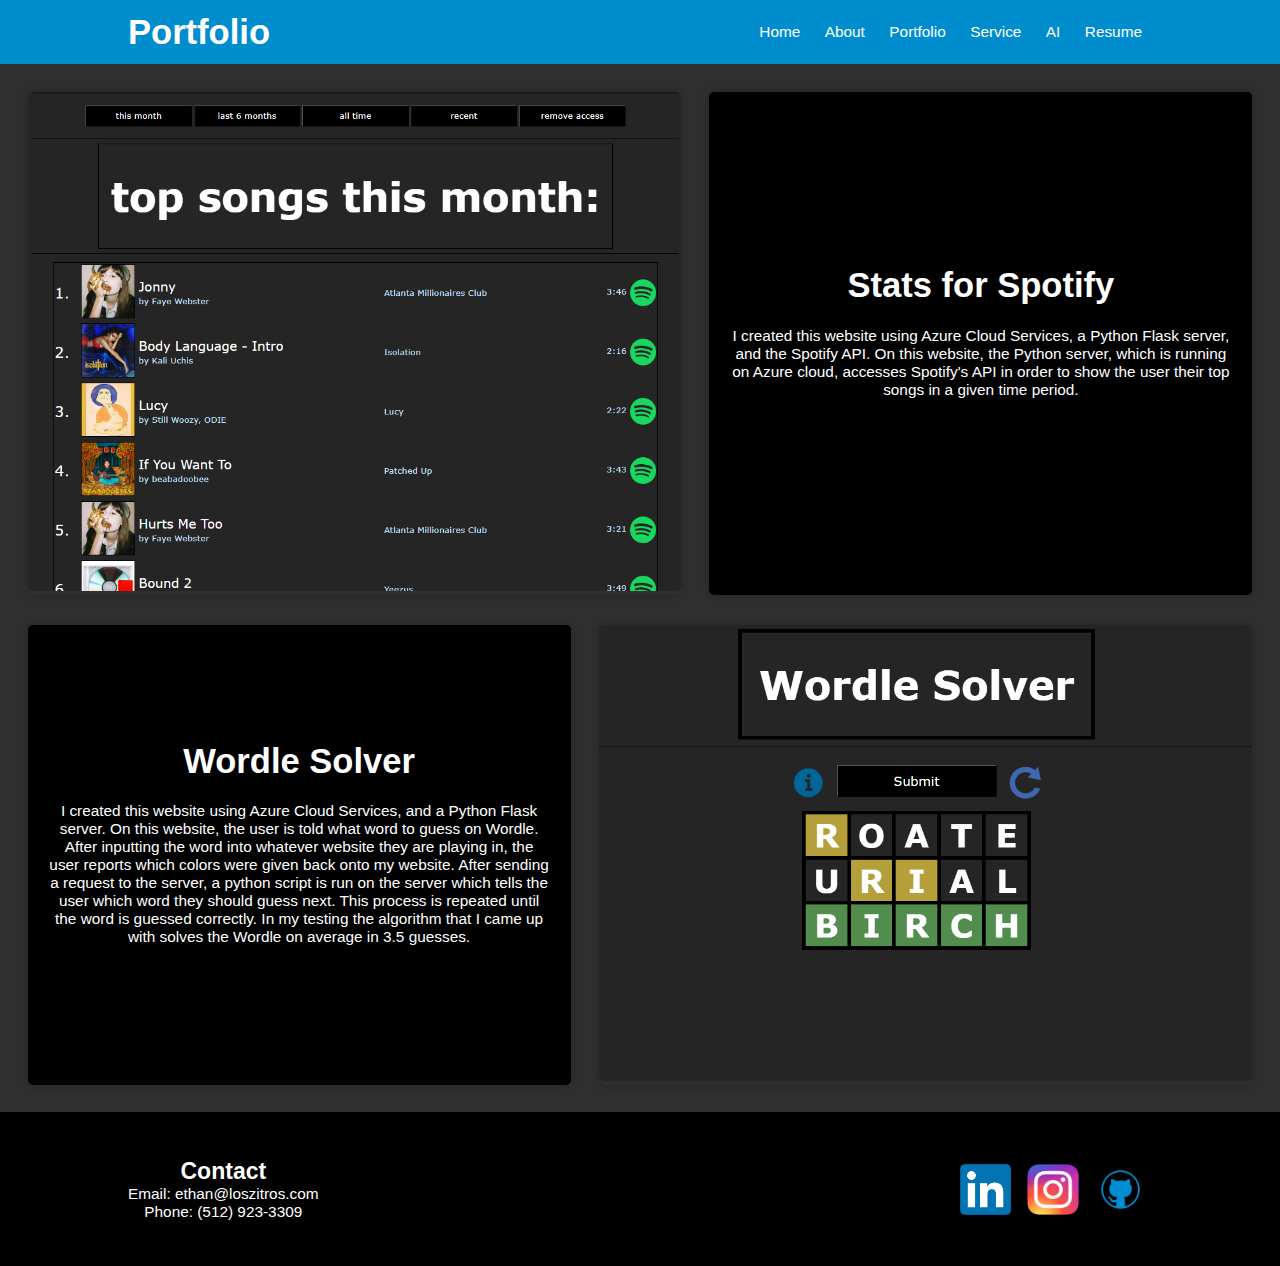
<file: portfolio.html>
<!DOCTYPE html>
<html>
<head>
<title>Ethan Ortiz</title>
<link rel="stylesheet" type="text/css" href="style.css"></link>
</head>

<div class ="bg-blue bar text-white fixed_top" style = "height: 5vw">
    <h1>Portfolio</h1>
    <ul>
        <li class = "bar_item_li">
            <p><a class = "bar_item text-white" href="index.html">Home</a></p>
        </li >
        <li class = "bar_item_li">
            <p><a class = "bar_item text-white" href="about.html">About</a></p>
        </li >
        <li class = "bar_item_li">
            <p><a class = "bar_item text-white" href="portfolio.html">Portfolio</a></p>
        </li>
        <li class = "bar_item_li">
            <p><a class = "bar_item text-white" href="service.html">Service</a></p>
        </li>
        <li class = "bar_item_li">
            <p><a class = "bar_item text-white" href="ai.html">AI</a></p>
        </li>
        <li class = "bar_item_li">
            <p><a class = "bar_item text-white" href="ethan-ortiz-resume.pdf">Resume</a></p>
        </li>
    </ul>
</div>

<body class = "bg-grey text-white center">
    <table style = "padding: 2%;">
        <tr>
            <td style="width: 55vw;">
                <a href = "https://ethanortiz.azurewebsites.net/login"><img src="pictures/portfolio_spotify.PNG" alt="Portrait" width="100%" height="auto"></a>
            </td>
            <td style="width: 2%;" class = "no_box-shadow">

            </td>
            <td class="bg-black text-white" style="width: 45vw;">
                <h1 >
                    <a class = "text-white bar_item" href = "https://ethanortiz.azurewebsites.net/login">Stats for Spotify</a>
                </h1>
                <p style = "padding: 4%;">
                    I created this website using Azure Cloud Services, a Python Flask server, and the Spotify API. On this website, the Python server, which is running on Azure cloud, accesses Spotify's API in order to show the user their top songs in a given time period. 
                </p>
            </td>
        </tr>
    </table>
    <table style = "padding: 2%; padding-top: 0;">
        <tr>
            <td class="bg-black text-white" style="width: 45vw;">
                <h1 >
                    <a class = "text-white bar_item" href = "https://ethanortiz.azurewebsites.net/wordle_solver">Wordle Solver</a>
                </h1>
                <p style = "padding: 4%;">
                    I created this website using Azure Cloud Services, and a Python Flask server. On this website, the user is told what word to guess on Wordle. After inputting the word into whatever website they are playing in, the user reports which colors were given back onto my website. After sending a request to the server, a python script is run on the server which tells the user which word they should guess next. This process is repeated until the word is guessed correctly. In my testing the algorithm that I came up with solves the Wordle on average in 3.5 guesses.
                </p>
            </td>

            
            <td style="width: 2%;" class = "no_box-shadow">

            </td>
            
            <td style="width: 55vw;">
                <a  href = "https://ethanortiz.azurewebsites.net/wordle_solver"><img src="pictures/portfolio_wordle.PNG" alt="Portrait" width="100%" height="auto"></a>
            </td>
        </tr>
    </table>
</body>

<div class ="bg-black bar center" style = "height: 12vw; ">
    <div> 
        <h4>Contact</h4>
        <p>Email: <a class="bar_item text-white" onclick="copyEmailToClipboard()">ethan@loszitros.com</a></p>
        <p>Phone: <a class="bar_item text-white" onclick="copyPhoneToClipboard()">(512) 923-3309</a></p>
    </div>
    <div> 
        <p>
            <a href="https://www.linkedin.com/in/ethan-ortiz-0b3aa5249" title="ethan-ortiz-0b3aa5249">
            <img src="pictures/linkedin_logo.png" alt="LinkedIn Logo" class = "logo"></a>
            <a href="https://www.instagram.com/e.as.in.edward/" title="e.as.in.edward">
            <img src="pictures/instagram_logo.png" alt="Instagram Logo" class = "logo"></a>
            <a href="https://github.com/ethanortiz25?tab=repositories" title="ethanortiz25">
            <img src="pictures/github_logo.png" alt="Github Logo" class = "logo"></a>
        </p>
    </div>
</div>

<script>
    function copyEmailToClipboard() {
        const emailText = "ethan@loszitros.com";
        const tempElement = document.createElement('textarea');
        tempElement.value = emailText;
        document.body.appendChild(tempElement);
        tempElement.select();
        document.execCommand('copy');
        document.body.removeChild(tempElement);
        
        showToast("Copied to clipboard!");
    }
    function copyPhoneToClipboard() {
        const emailText = "5129233309";
        const tempElement = document.createElement('textarea');
        tempElement.value = emailText;
        document.body.appendChild(tempElement);
        tempElement.select();
        document.execCommand('copy');
        document.body.removeChild(tempElement);
        
        showToast("Copied to clipboard!");
    }

    function showToast(message) {
        const toastElement = document.createElement("div");
        toastElement.innerText = message;
        toastElement.style.backgroundColor = "#252525";
        toastElement.style.color = "#fff";
        toastElement.style.padding = "10px";
        toastElement.style.position = "fixed";
        toastElement.style.bottom = "30px";
        toastElement.style.left = "50%";
        toastElement.style.transform = "translateX(-50%)";
        toastElement.style.borderRadius = "5px";
        toastElement.style.zIndex = "999";
        toastElement.style.fontFamily = "Verdana";
        document.body.appendChild(toastElement);

        setTimeout(function () {
            document.body.removeChild(toastElement);
        }, 3000); 
    }
</script>
</html>
</file>
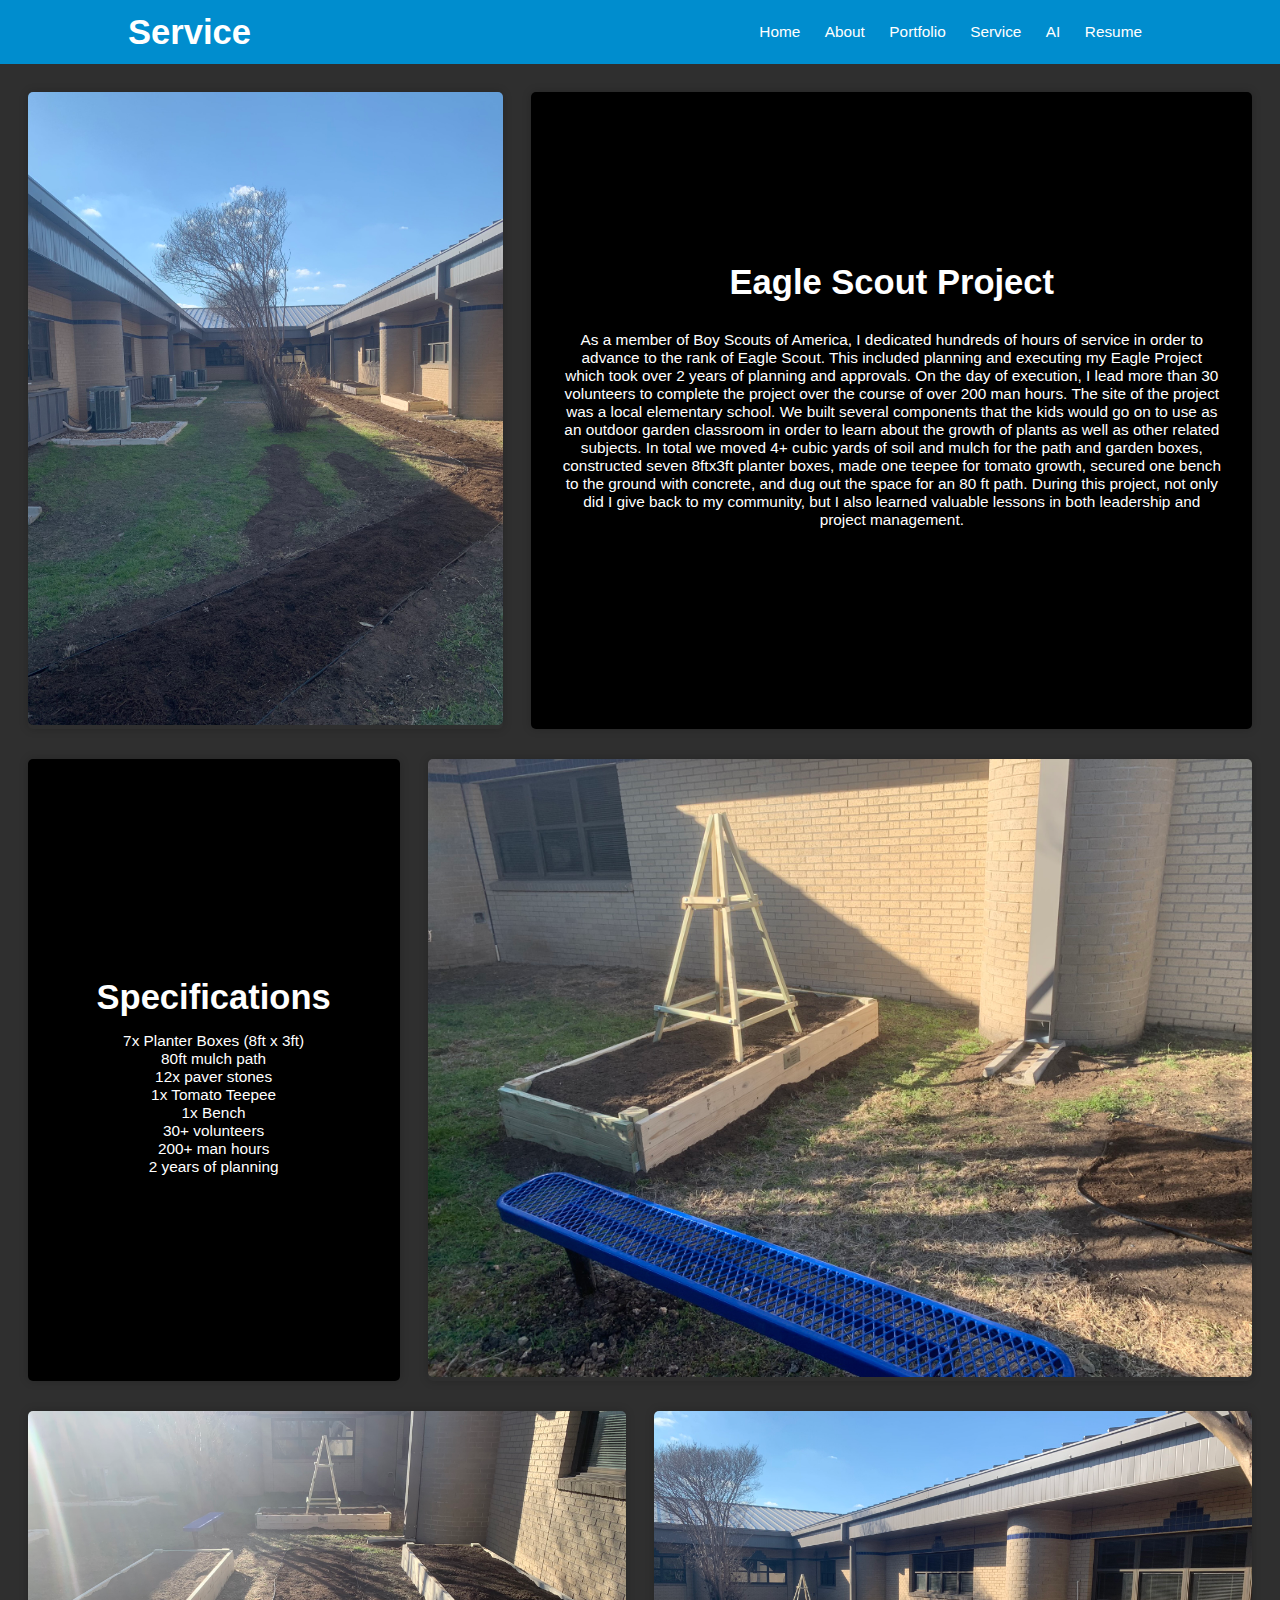
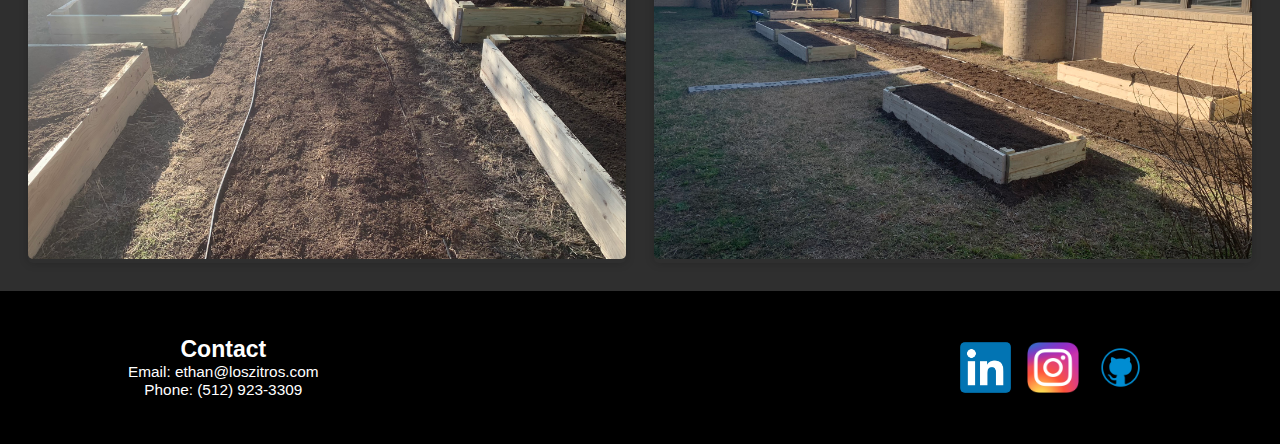
<file: service.html>
<!DOCTYPE html>
<html>
<head>
<title>Ethan Ortiz</title>
<link rel="stylesheet" type="text/css" href="style.css"></link>
</head>

<div class ="bg-blue bar text-white fixed_top" style = "height: 5vw">
    <h1>Service</h1>
    <ul>
        <li class = "bar_item_li">
            <p><a class = "bar_item text-white" href="index.html">Home</a></p>
        </li >
        <li class = "bar_item_li">
            <p><a class = "bar_item text-white" href="about.html">About</a></p>
        </li >
        <li class = "bar_item_li">
            <p><a class = "bar_item text-white" href="portfolio.html">Portfolio</a></p>
        </li>
        <li class = "bar_item_li">
            <p><a class = "bar_item text-white" href="service.html">Service</a></p>
        </li>
        <li class = "bar_item_li">
            <p><a class = "bar_item text-white" href="ai.html">AI</a></p>
        </li>
        <li class = "bar_item_li">
            <p><a class = "bar_item text-white" href="ethan-ortiz-resume.pdf">Resume</a></p>
        </li>
    </ul>
</div>

<body class = "bg-grey text-white center">
    <table class = "bar" style = "padding: 2%;">
        <tr>
            <td style="width: 40vw;">
                <img src="pictures/eagleproject_06.jpeg" alt="Portrait" width="100%" height="auto">
            </td>
            <td style="width: 2%;" class = "no_box-shadow">

            </td>
            <td class="bg-black text-white" style="width: 60vw;">
                <h1>Eagle Scout Project</h1>
                <p style ="padding: 4%;">
                    As a member of Boy Scouts of America, I dedicated hundreds of hours of service in order to advance to the rank of Eagle Scout. This included planning and executing my Eagle Project which took over 2 years of planning and approvals. On the day of execution, I lead more than 30 volunteers to complete the project over the course of over 200 man hours. The site of the project was a local elementary school. We built several components that the kids would go on to use as an outdoor garden classroom in order to learn about the growth of plants as well as other related subjects. In total we moved 4+ cubic yards of soil and mulch for the path and garden boxes, constructed seven 8ftx3ft planter boxes, made one teepee for tomato growth, secured one bench to the ground with concrete, and dug out the space for an 80 ft path. During this project, not only did I give back to my community, but I also learned valuable lessons in both leadership and project management.
                </p>
            </td>
        </tr>
    </table>
    <table style = "padding: 2%; padding-top: 0;">
        <tr style="margin-top: 3%;">
            <td class="bg-black text-white" style="width: 30vw;">
                <h1 style = "padding: 4%;">Specifications</h1>
                <ul >
                    <li>
                        <p>7x Planter Boxes (8ft x 3ft)</p>
                    </li>
                    <li>
                        <p>80ft mulch path</p>
                    </li>
                    <li>
                        <p>12x paver stones</p>
                    </li>
                    <li>
                        <p>1x Tomato Teepee</p>
                    </li>
                    <li>
                        <p>1x Bench</p>
                    </li>
                    <li>
                        <p>30+ volunteers</p>
                    </li>
                    <li>
                        <p>200+ man hours</p>
                    </li>
                    <li>
                        <p>2 years of planning</p>
                    </li>
                </ul>
                
            </td>
            <td style="width: 2%;" class = "no_box-shadow">

            </td>
            <td style="width: 70vw;">
                <img src="pictures/eagleproject_03.jpeg" alt="Portrait" width="100%" height="auto">
            </td>
        </tr>
    </table>
    
    <table style = "padding: 2%; padding-top: 0;">
        <tr style="margin-top: 3%;">
            <td style="width: 50vw;">
                <img src="pictures/eagleproject_04.jpeg" alt="Portrait" width="100%" height="auto">
            </td>
            <td style="width: 2%;" class = "no_box-shadow">

            </td>
            <td style="width: 50vw;">
                <img src="pictures/eagleproject_05.jpeg" alt="Portrait" width="100%" height="auto">
            </td>
        </tr>
    </table>
</body>

<div class ="bg-black bar center" style = "height: 12vw; ">
    <div> 
        <h4>Contact</h4>
        <p>Email: <a class="bar_item text-white" onclick="copyEmailToClipboard()">ethan@loszitros.com</a></p>
        <p>Phone: <a class="bar_item text-white" onclick="copyPhoneToClipboard()">(512) 923-3309</a></p>
    </div>
    <div> 
        <p>
            <a href="https://www.linkedin.com/in/ethan-ortiz-0b3aa5249" title="ethan-ortiz-0b3aa5249">
            <img src="pictures/linkedin_logo.png" alt="LinkedIn Logo" class = "logo"></a>
            <a href="https://www.instagram.com/e.as.in.edward/" title="e.as.in.edward">
            <img src="pictures/instagram_logo.png" alt="Instagram Logo" class = "logo"></a>
            <a href="https://github.com/ethanortiz25?tab=repositories" title="ethanortiz25">
            <img src="pictures/github_logo.png" alt="Github Logo" class = "logo"></a>
        </p>
    </div>
</div>

<script>
    function copyEmailToClipboard() {
        const emailText = "ethan@loszitros.com";
        const tempElement = document.createElement('textarea');
        tempElement.value = emailText;
        document.body.appendChild(tempElement);
        tempElement.select();
        document.execCommand('copy');
        document.body.removeChild(tempElement);
        
        showToast("Copied to clipboard!");
    }
    function copyPhoneToClipboard() {
        const emailText = "5129233309";
        const tempElement = document.createElement('textarea');
        tempElement.value = emailText;
        document.body.appendChild(tempElement);
        tempElement.select();
        document.execCommand('copy');
        document.body.removeChild(tempElement);
        
        showToast("Copied to clipboard!");
    }

    function showToast(message) {
        const toastElement = document.createElement("div");
        toastElement.innerText = message;
        toastElement.style.backgroundColor = "#252525";
        toastElement.style.color = "#fff";
        toastElement.style.padding = "10px";
        toastElement.style.position = "fixed";
        toastElement.style.bottom = "30px";
        toastElement.style.left = "50%";
        toastElement.style.transform = "translateX(-50%)";
        toastElement.style.borderRadius = "5px";
        toastElement.style.zIndex = "999";
        toastElement.style.fontFamily = "Verdana";
        document.body.appendChild(toastElement);

        setTimeout(function () {
            document.body.removeChild(toastElement);
        }, 3000); 
    }
</script>
</html>
</file>
<file: style.css>
* {
    box-sizing: border-box;
    margin: 0;
    padding: 0;
    transition: all 0.3s ease 0s;
}
li, a {
    text-decoration: none;
    list-style: none;
}

.bg-black {
    background-color: black;
}
.bg-white {
    background-color: white;
}
.bg-grey {
    background-color: rgb(47, 47, 47);
}
.bg-blue {
    background-color: rgb(0, 141, 206);
}
.text-white {
    color: white;
    font-family:'Segoe UI', Tahoma, Geneva, Verdana, sans-serif
}
.text-blue {
    color: rgb(113, 210, 255);
    font-family:'Segoe UI', Tahoma, Geneva, Verdana, sans-serif
}
.text-black {
    color: rgb(0, 0, 0);
    font-family:'Segoe UI', Tahoma, Geneva, Verdana, sans-serif
}
.text-grey {
    color: rgb(196, 229, 255);
    font-family:'Segoe UI', Tahoma, Geneva, Verdana, sans-serif
}
.bar {
    width: 100%;
    display: flex;
    justify-content: space-between;
    align-items: center;
    padding-top: 1%;
    padding-bottom: 1%;
    padding-left: 10%;
    padding-right: 10%;
}

.bar_item{
    cursor: pointer;
}
.bar_item_li {
    display: inline-block;
    padding: 0px 10px;
}
.bar_item:hover {
    color: rgb(113, 210, 255);
}


.center{
    text-align: center;
    vertical-align: top;
}
.email {
    cursor: pointer;
}
a {
    color: rgb(113, 210, 255);
}
.logo {
    border: 0px;
    width: 4vw; 
    height: 4vw; 
    margin-left: 6px;
    margin-right: 6px; 
    vertical-align: middle;
}
.logo:hover {
    width: 5vw; 
    height: 5vw; 
}
h1 {
    font-size: 2.7vw;
}
p {
    font-size: 1.2vw;
}
.fixed_top {
    position: sticky;
    top: 0;
    right: 0;
    left: 0;
    z-index: 1031;
}
h4 {
    font-size: 1.8vw;
}
td {
    border-radius: 5px;
    box-shadow: 0 0 10px rgba(0, 0, 0, 0.2);
}
.no_box-shadow {
    box-shadow: 0 0 10px rgba(0, 0, 0, 0);

}
img {
    border-radius: 5px;

}
</file>
<file: ai_style.css>
/* Reset some default styles */
body, h1, h2, h3, p {
    margin: 0;
    padding: 0;
}

/* Basic styling */
body {
    font-family: Arial, sans-serif;
    background-color: #f5f5f5;
}

header {
    background-color: #007BFF;
    color: #fff;
    padding: 20px 0;
    text-align: center;
}

header h1 {
    font-size: 2.5rem;
}

nav ul {
    list-style: none;
}

nav ul li {
    display: inline;
    margin-right: 20px;
}

nav ul li a {
    text-decoration: none;
    color: #fff;
    font-weight: bold;
}

nav ul li a:hover {
    text-decoration: underline;
}

section {
    padding: 20px;
    background-color: #fff;
    margin: 20px;
    border-radius: 5px;
    box-shadow: 0 0 10px rgba(0, 0, 0, 0.1);
}

footer {
    text-align: center;
    padding: 10px;
    background-color: #007BFF;
    color: #fff;
    position: relative;
    width: 100%;
}
</file>
